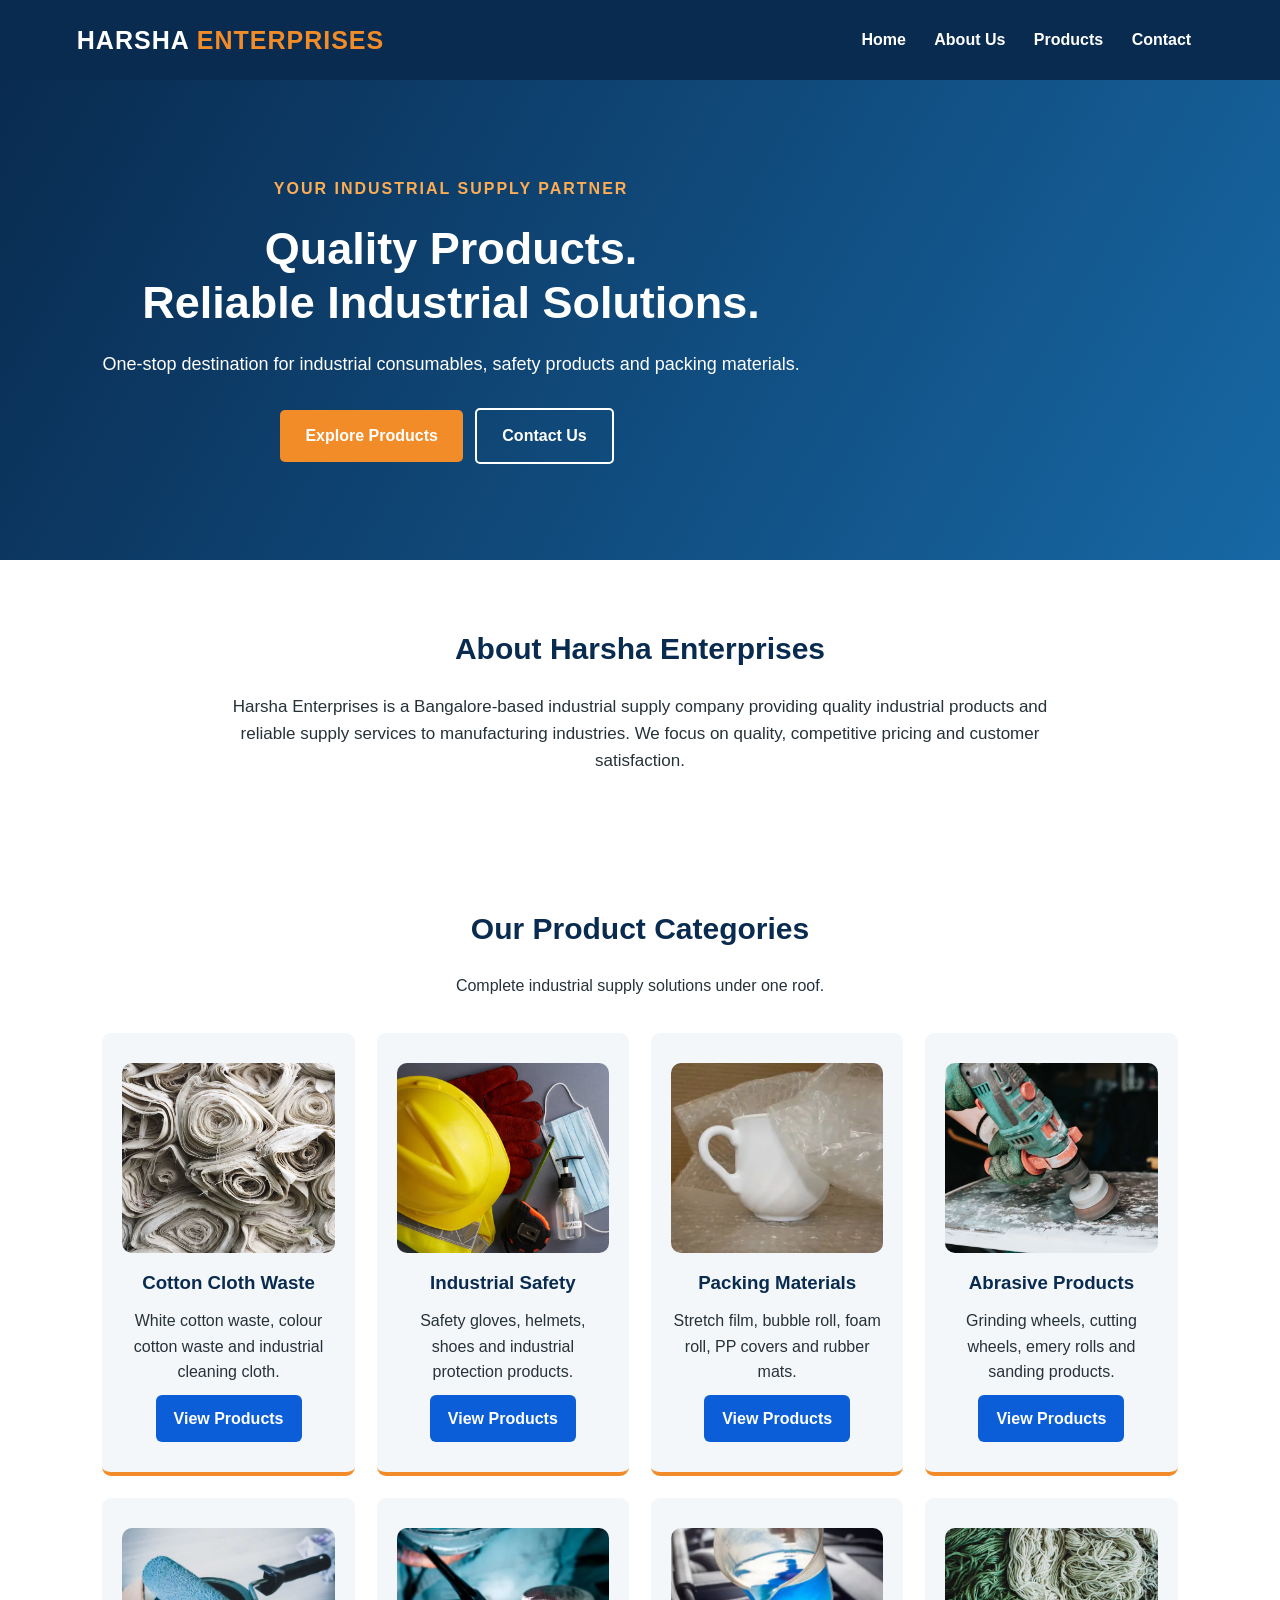
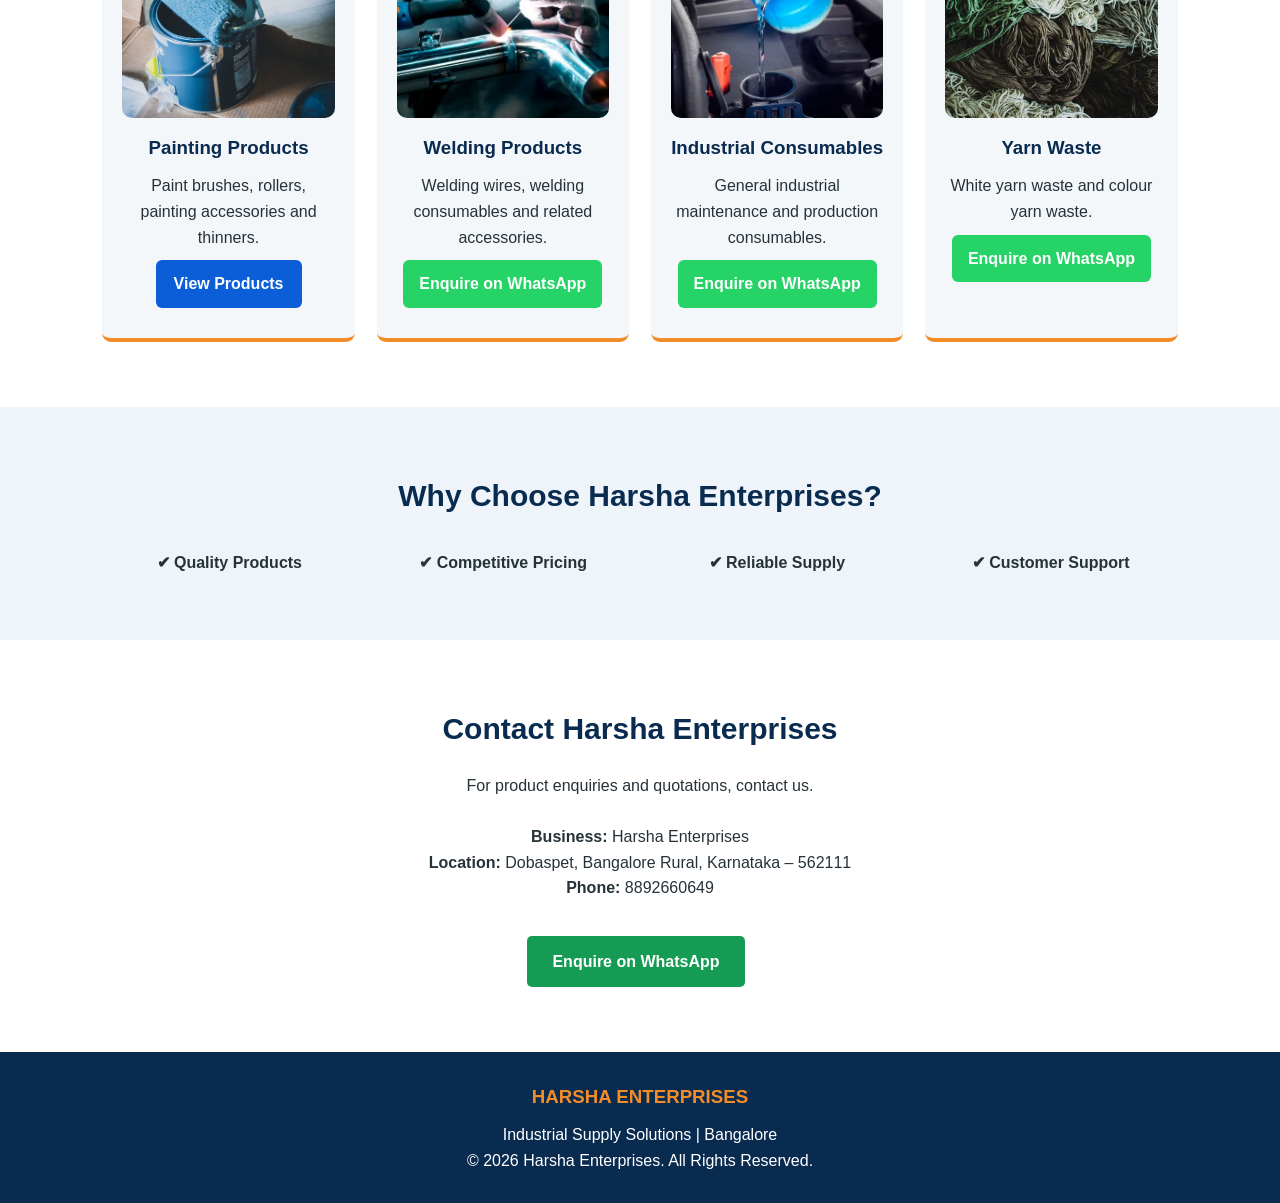
<file: index.html>
<!DOCTYPE html>
<html lang="en">
<head>
    <meta charset="UTF-8">
    <meta name="viewport" content="width=device-width, initial-scale=1.0">
    <title>Harsha Enterprises | Industrial Suppliers Bangalore</title>
    <meta name="description" content="Harsha Enterprises supplies industrial consumables, safety products, packing materials, abrasives and cotton cloth waste in Bangalore.">
    <link rel="stylesheet" href="style.css">
</head>

<body>

<header>
    <div class="logo">HARSHA <span>ENTERPRISES</span></div>

    <nav>
        <a href="#home">Home</a>
        <a href="#about">About Us</a>
        <a href="#products">Products</a>
        <a href="#contact">Contact</a>
    </nav>
</header>

<section class="hero" id="home">
    <div class="hero-content">
        <p class="tagline">YOUR INDUSTRIAL SUPPLY PARTNER</p>
        <h1>Quality Products.<br>Reliable Industrial Solutions.</h1>
        <p>One-stop destination for industrial consumables,
        safety products and packing materials.</p>
        <a href="#products" class="btn">Explore Products</a>
        <a href="#contact" class="btn secondary">Contact Us</a>
    </div>
</section>

<section id="about">
    <h2>About Harsha Enterprises</h2>
    <p>
        Harsha Enterprises is a Bangalore-based industrial
        supply company providing quality industrial products
        and reliable supply services to manufacturing industries.
        We focus on quality, competitive pricing and customer
        satisfaction.
    </p>
</section>

<section id="products">
    <h2>Our Product Categories</h2>
    <p class="section-subtitle">
        Complete industrial supply solutions under one roof.
    </p>

    <div class="product-grid">

       
<div class="product-card">
    <img class="product-photo" src="images/cotton-waste.avif" alt="Cotton cloth waste">
    <h3>Cotton Cloth Waste</h3>
    <p>White cotton waste, colour cotton waste and industrial cleaning cloth.</p>
    
<a class="view-products-btn" href="cotton-cloth-waste.html">View Products</a>

</div>

<div class="product-card">
    <img class="product-photo" src="images/industrial-safety.avif" alt="Industrial safety products">
    <h3>Industrial Safety</h3>
    <p>Safety gloves, helmets, shoes and industrial protection products.</p>
    <a class="view-products-btn" href="industrial-safety-products.html">
    View Products
    </a>
</div>

<div class="product-card">
    <img class="product-photo" src="images/packing-materials.avif" alt="Industrial packing materials">
    <h3>Packing Materials</h3>
    <p>Stretch film, bubble roll, foam roll, PP covers and rubber mats.</p>
    <a class="view-products-btn" href="packing-materials.html">
    View Products
    </a>
</div>

<div class="product-card">
    <img class="product-photo" src="images/abrasives.avif" alt="Abrasive products">
    <h3>Abrasive Products</h3>
    <p>Grinding wheels, cutting wheels, emery rolls and sanding products.</p>
<a class="view-products-btn" href="abrasive-products.html">
    View Products
</a>
</div>

<div class="product-card">
    <img class="product-photo" src="images/painting-products.avif" alt="Painting products">
    <h3>Painting Products</h3>
    <p>Paint brushes, rollers, painting accessories and thinners.</p>
<a class="view-products-btn" href="painting-products.html">
    View Products
</a>
</div>

<div class="product-card">
    <img class="product-photo" src="images/welding-products.avif" alt="Welding products">
    <h3>Welding Products</h3>
    <p>Welding wires, welding consumables and related accessories.</p>
    <a class="whatsapp-btn" href="https://wa.me/918892660649?text=I%20am%20interested%20in%20Welding%20Products" target="_blank" rel="noopener">Enquire on WhatsApp</a>
</div>

<div class="product-card">
    <img class="product-photo" src="images/industrial-consumables.avif" alt="Industrial consumables">
    <h3>Industrial Consumables</h3>
    <p>General industrial maintenance and production consumables.</p>
    <a class="whatsapp-btn" href="https://wa.me/918892660649?text=I%20am%20interested%20in%20Industrial%20Consumables" target="_blank" rel="noopener">Enquire on WhatsApp</a>

</div>

<div class="product-card">
    <img class="product-photo" src="images/yarn-waste.avif" alt="Yarn waste">
    <h3>Yarn Waste</h3>
    <p>White yarn waste and colour yarn waste.</p>
    <a class="whatsapp-btn" href="https://wa.me/918892660649?text=I%20am%20interested%20in%20Yarn%20Waste" target="_blank" rel="noopener">Enquire on WhatsApp</a>
</div>


    </div>
</section>

<section class="why-us">
    <h2>Why Choose Harsha Enterprises?</h2>
    <div class="features">
        <div>✔ Quality Products</div>
        <div>✔ Competitive Pricing</div>
        <div>✔ Reliable Supply</div>
        <div>✔ Customer Support</div>
    </div>
</section>

<section id="contact">
    <h2>Contact Harsha Enterprises</h2>
    <p>For product enquiries and quotations, contact us.</p>

    <div class="contact-details">
        <p><strong>Business:</strong> Harsha Enterprises</p>
        <p><strong>Location:</strong> Dobaspet, Bangalore Rural, Karnataka – 562111</p>
        <p><strong>Phone:</strong> 8892660649</p>
    </div>

    <a class="btn whatsapp"
       href="https://wa.me/918892660649"
       target="_blank">
       Enquire on WhatsApp
    </a>

</section>

<footer>
    <h3>HARSHA ENTERPRISES</h3>
    <p>Industrial Supply Solutions | Bangalore</p>
    <p>© 2026 Harsha Enterprises. All Rights Reserved.</p>
</footer>

<script src="script.js"></script>

</body>
</html>
</file>
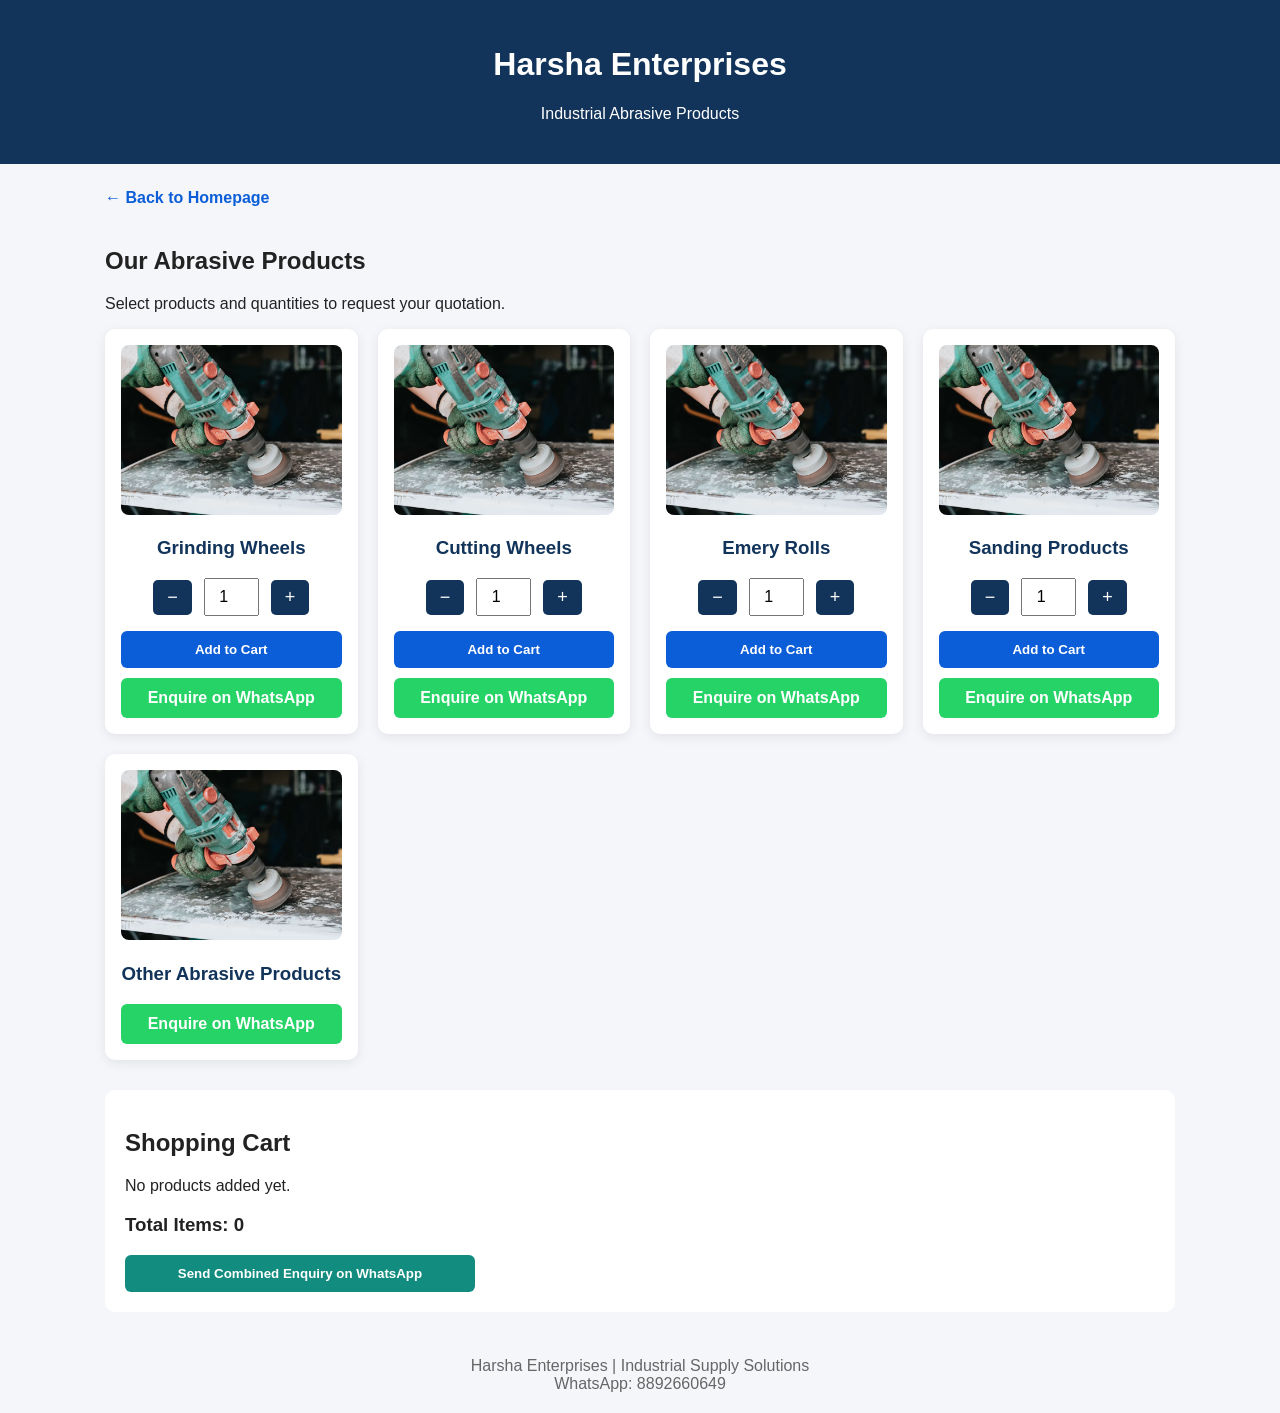
<file: abrasive-products.html>
<!DOCTYPE html>
<html lang="en">
<head>
<meta charset="UTF-8">
<meta name="viewport" content="width=device-width, initial-scale=1.0">
<title>Abrasive Products | Harsha Enterprises</title>

<style>
* { box-sizing: border-box; }

body {
    margin: 0;
    font-family: Arial, sans-serif;
    background: #f4f6f9;
    color: #222;
}

header {
    background: #12345a;
    color: white;
    text-align: center;
    padding: 25px 15px;
}

.container {
    max-width: 1100px;
    margin: auto;
    padding: 25px 15px;
}

.back-link {
    display: inline-block;
    margin-bottom: 20px;
    color: #0b5ed7;
    text-decoration: none;
    font-weight: bold;
}

.product-grid {
    display: grid;
    grid-template-columns: repeat(auto-fit, minmax(220px, 1fr));
    gap: 20px;
}

.product-card {
    background: white;
    padding: 16px;
    border-radius: 10px;
    box-shadow: 0 3px 12px rgba(0,0,0,.08);
    text-align: center;
}

.product-card img {
    width: 100%;
    height: 170px;
    object-fit: cover;
    border-radius: 8px;
}

.product-card h3 { color: #12345a; }

.qty-controls {
    display: flex;
    justify-content: center;
    align-items: center;
    gap: 12px;
    margin: 15px 0;
}

.qty-controls button {
    padding: 7px 14px;
    border: none;
    background: #12345a;
    color: white;
    border-radius: 5px;
    cursor: pointer;
    font-size: 18px;
}

.qty-controls input {
    width: 55px;
    padding: 8px;
    text-align: center;
    font-size: 16px;
}

.action-btn {
    display: block;
    width: 100%;
    padding: 11px;
    margin-top: 10px;
    border: none;
    border-radius: 6px;
    color: white;
    font-weight: bold;
    text-decoration: none;
    cursor: pointer;
}

.add-btn { background: #0b5ed7; }
.whatsapp-btn { background: #25D366; }

.cart {
    background: white;
    padding: 20px;
    margin-top: 30px;
    border-radius: 10px;
}

.cart-item {
    padding: 10px 0;
    border-bottom: 1px solid #ddd;
}

.remove-btn {
    color: #d00;
    border: none;
    background: none;
    cursor: pointer;
}

.order-btn {
    background: #128C7E;
    max-width: 350px;
}

footer {
    text-align: center;
    padding: 20px;
    color: #666;
}
</style>
</head>

<body>

<header>
    <h1>Harsha Enterprises</h1>
    <p>Industrial Abrasive Products</p>
</header>

<div class="container">

<a class="back-link" href="index.html">← Back to Homepage</a>

<h2>Our Abrasive Products</h2>
<p>Select products and quantities to request your quotation.</p>

<div class="product-grid" id="productGrid"></div>

<div class="cart">
    <h2>Shopping Cart</h2>
    <div id="cartItems">No products added yet.</div>
    <h3 id="cartTotal">Total Items: 0</h3>

    <button class="action-btn order-btn" onclick="sendOrder()">
        Send Combined Enquiry on WhatsApp
    </button>
</div>

</div>

<footer>
    Harsha Enterprises | Industrial Supply Solutions
    <br>WhatsApp: 8892660649
</footer>

<script>
const phone = "918892660649";

const products = [
    { name: "Grinding Wheels", cart: true },
    { name: "Cutting Wheels", cart: true },
    { name: "Emery Rolls", cart: true },
    { name: "Sanding Products", cart: true },
    { name: "Other Abrasive Products", cart: false }
];

const cart = [];

const grid = document.getElementById("productGrid");

products.forEach((product, index) => {
    const message = encodeURIComponent(
        "Hello Harsha Enterprises, I need a quotation for " + product.name + "."
    );

    grid.innerHTML += `
        <div class="product-card">
            <img src="images/abrasives.avif"
                 alt="${product.name}">
            <h3>${product.name}</h3>

            ${product.cart ? `
                <div class="qty-controls">
                    <button onclick="changeQty(${index}, -1)">−</button>
                    <input type="number" id="qty${index}" value="1" min="1">
                    <button onclick="changeQty(${index}, 1)">+</button>
                </div>

                <button class="action-btn add-btn"
                        onclick="addToCart(${index})">
                    Add to Cart
                </button>
            ` : ""}

            <a class="action-btn whatsapp-btn"
               href="https://wa.me/${phone}?text=${message}"
               target="_blank">
                Enquire on WhatsApp
            </a>
        </div>
    `;
});

function changeQty(index, amount) {
    const input = document.getElementById("qty" + index);
    let value = parseInt(input.value) || 1;
    input.value = Math.max(1, value + amount);
}

function addToCart(index) {
    const name = products[index].name;
    const qty = Number(document.getElementById("qty" + index).value);

    if (!Number.isInteger(qty) || qty < 1) {
        alert("Please enter a valid quantity.");
        return;
    }

    const existing = cart.find(item => item.name === name);

    if (existing) {
        existing.qty += qty;
    } else {
        cart.push({ name: name, qty: qty });
    }

    renderCart();
    alert(name + " added to cart.");
}

function renderCart() {
    const area = document.getElementById("cartItems");
    area.innerHTML = "";

    let total = 0;

    if (cart.length === 0) {
        area.innerHTML = "No products added yet.";
    }

    cart.forEach((item, index) => {
        total += item.qty;

        area.innerHTML += `
            <div class="cart-item">
                <strong>${item.name}</strong>
                — Quantity: ${item.qty}
                <button class="remove-btn"
                        onclick="removeItem(${index})">
                    Remove
                </button>
            </div>
        `;
    });

    document.getElementById("cartTotal").innerText =
        "Total Items: " + total;
}

function removeItem(index) {
    cart.splice(index, 1);
    renderCart();
}

function sendOrder() {
    if (cart.length === 0) {
        alert("Please add products to your cart first.");
        return;
    }

    let message = "Hello Harsha Enterprises,\n";
    message += "Please send your best quotation for:\n\n";

    cart.forEach(item => {
        message += item.name + " - Quantity: " + item.qty + "\n";
    });

    message += "\nPlease confirm availability and best price.";

    window.open(
        "https://wa.me/" + phone + "?text=" +
        encodeURIComponent(message),
        "_blank"
    );
}
</script>

</body>
</html>
</file>
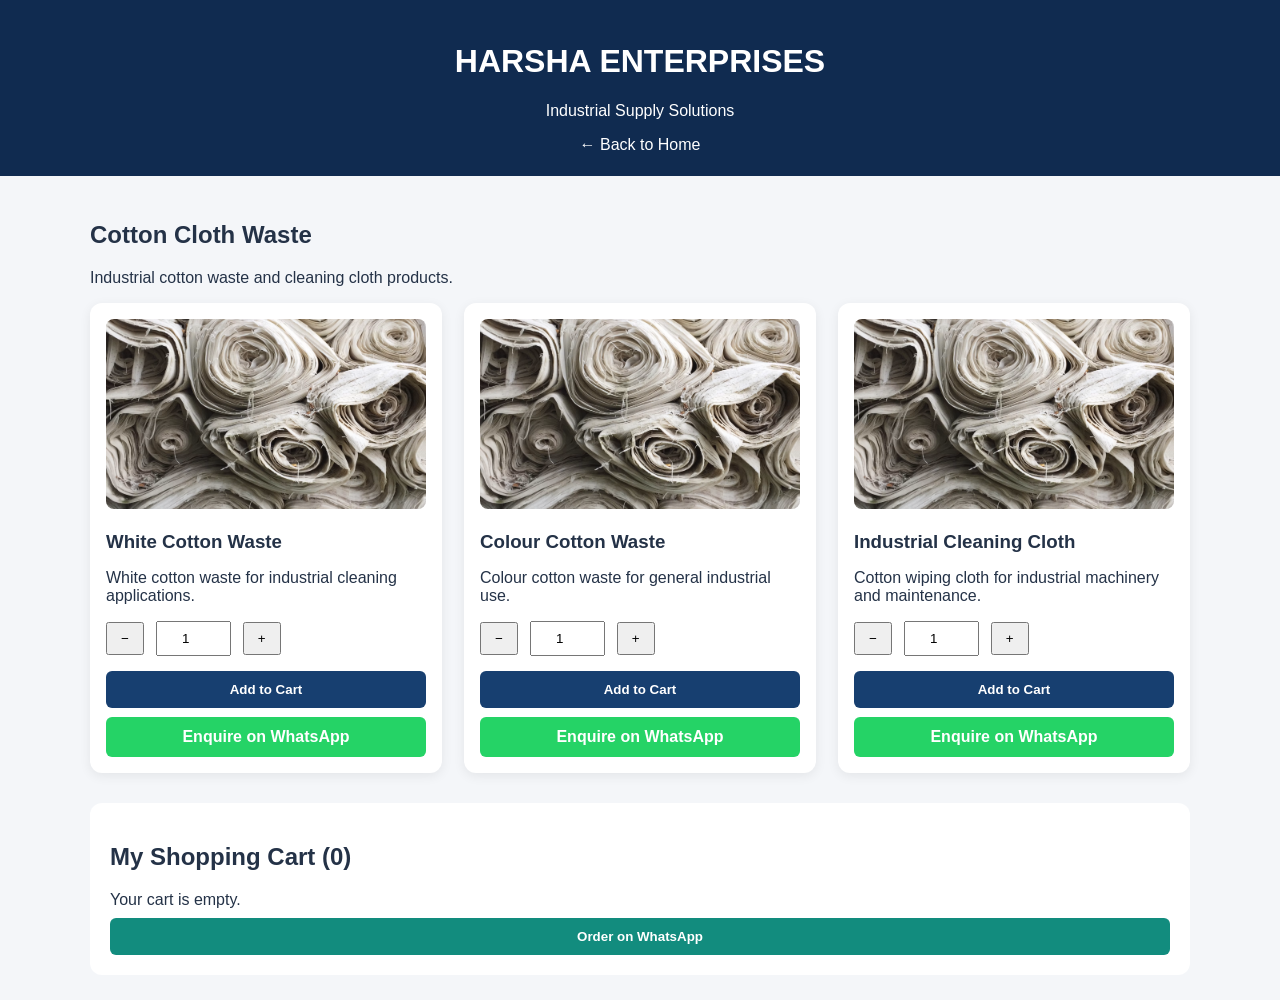
<file: cotton-cloth-waste.html>
<!DOCTYPE html>
<html lang="en">
<head>
<meta charset="UTF-8">
<meta name="viewport" content="width=device-width, initial-scale=1.0">
<title>Cotton Cloth Waste | Harsha Enterprises</title>
<style>
body {
    font-family: Arial, sans-serif;
    margin: 0;
    background: #f4f6f9;
    color: #243247;
}
header {
    background: #102b50;
    color: white;
    padding: 22px;
    text-align: center;
}
header a { color: white; text-decoration: none; }
.container { max-width: 1100px; margin: auto; padding: 25px 15px; }
.products {
    display: grid;
    grid-template-columns: repeat(auto-fit,minmax(240px,1fr));
    gap: 22px;
}
.card {
    background: white;
    padding: 16px;
    border-radius: 12px;
    box-shadow: 0 3px 12px #00000012;
}
.card img {
    width: 100%;
    height: 190px;
    object-fit: cover;
    border-radius: 8px;
}
.card h3 { margin-bottom: 8px; }
.quantity {
    display: flex;
    align-items: center;
    gap: 12px;
    margin: 15px 0;
}
.quantity button {
    padding: 7px 13px;
    cursor: pointer;
}
.quantity input {
    width: 55px;
    padding: 8px;
    text-align: center;
}
.action {
    display: block;
    width: 100%;
    padding: 11px;
    margin-top: 9px;
    border: none;
    border-radius: 6px;
    color: white;
    font-weight: bold;
    cursor: pointer;
    text-decoration: none;
    text-align: center;
    box-sizing: border-box;
}
.add { background: #173f70; }
.enquire { background: #25D366; }
.cart {
    background: white;
    padding: 20px;
    border-radius: 12px;
    margin-top: 30px;
}
.order { background: #128C7E; }
.back { color: #173f70; text-decoration: none; font-weight: bold; }
</style>
</head>
<body>

<header>
    <h1>HARSHA ENTERPRISES</h1>
    <p>Industrial Supply Solutions</p>
    <a href="index.html">← Back to Home</a>
</header>

<div class="container">
    <h2>Cotton Cloth Waste</h2>
    <p>Industrial cotton waste and cleaning cloth products.</p>

    <div class="products">

        <div class="card">
            <img src="images/cotton-waste.avif" alt="White cotton waste">
            <h3>White Cotton Waste</h3>
            <p>White cotton waste for industrial cleaning applications.</p>
            <div class="quantity">
                <button onclick="changeQty(this,-1)">−</button>
                <input type="number" min="1" value="1">
                <button onclick="changeQty(this,1)">+</button>
            </div>
            <button class="action add" onclick="addCart(this,'White Cotton Waste')">Add to Cart</button>
            <a class="action enquire" href="https://wa.me/918892660649?text=I%20am%20interested%20in%20White%20Cotton%20Waste">Enquire on WhatsApp</a>
        </div>

        <div class="card">
            <img src="images/cotton-waste.avif" alt="Colour cotton waste">
            <h3>Colour Cotton Waste</h3>
            <p>Colour cotton waste for general industrial use.</p>
            <div class="quantity">
                <button onclick="changeQty(this,-1)">−</button>
                <input type="number" min="1" value="1">
                <button onclick="changeQty(this,1)">+</button>
            </div>
            <button class="action add" onclick="addCart(this,'Colour Cotton Waste')">Add to Cart</button>
            <a class="action enquire" href="https://wa.me/918892660649?text=I%20am%20interested%20in%20Colour%20Cotton%20Waste">Enquire on WhatsApp</a>
        </div>

        <div class="card">
            <img src="images/cotton-waste.avif" alt="Industrial cleaning cloth">
            <h3>Industrial Cleaning Cloth</h3>
            <p>Cotton wiping cloth for industrial machinery and maintenance.</p>
            <div class="quantity">
                <button onclick="changeQty(this,-1)">−</button>
                <input type="number" min="1" value="1">
                <button onclick="changeQty(this,1)">+</button>
            </div>
            <button class="action add" onclick="addCart(this,'Industrial Cleaning Cloth')">Add to Cart</button>
            <a class="action enquire" href="https://wa.me/918892660649?text=I%20am%20interested%20in%20Industrial%20Cleaning%20Cloth">Enquire on WhatsApp</a>
        </div>

    </div>

    <div class="cart">
        <h2>My Shopping Cart (<span id="cartCount">0</span>)</h2>
        <div id="cartItems">Your cart is empty.</div>
        <button class="action order" onclick="sendOrder()">Order on WhatsApp</button>
    </div>
</div>

<script>
let cart = [];

function changeQty(button, change) {
    const input = button.parentElement.querySelector("input");
    input.value = Math.max(1, (parseInt(input.value) || 1) + change);
}

function addCart(button, name) {
    const quantity = Math.max(1, parseInt(
        button.parentElement.querySelector("input").value
    ) || 1);

    const existing = cart.find(item => item.name === name);
    if (existing) {
        existing.quantity += quantity;
    } else {
        cart.push({name, quantity});
    }
    renderCart();
    alert(name + " added to cart.");
}

function renderCart() {
    const area = document.getElementById("cartItems");
    document.getElementById("cartCount").textContent =
        cart.reduce((sum, item) => sum + item.quantity, 0);

    if (!cart.length) {
        area.textContent = "Your cart is empty.";
        return;
    }

    area.innerHTML = cart.map((item, index) =>
        `<p>${item.name} — Quantity: ${item.quantity}
        <button onclick="removeItem(${index})">Remove</button></p>`
    ).join("");
}

function removeItem(index) {
    cart.splice(index, 1);
    renderCart();
}

function sendOrder() {
    if (!cart.length) {
        alert("Please add a product to your cart first.");
        return;
    }

    let message = "Hello Harsha Enterprises, I would like to order:%0A";
    cart.forEach(item => {
        message += "%0A" + encodeURIComponent(item.name) +
                   " - Quantity: " + item.quantity;
    });
    message += "%0A%0APlease share your best quotation.";

    window.open("https://wa.me/918892660649?text=" + message, "_blank");
}
</script>

</body>
</html>
</file>
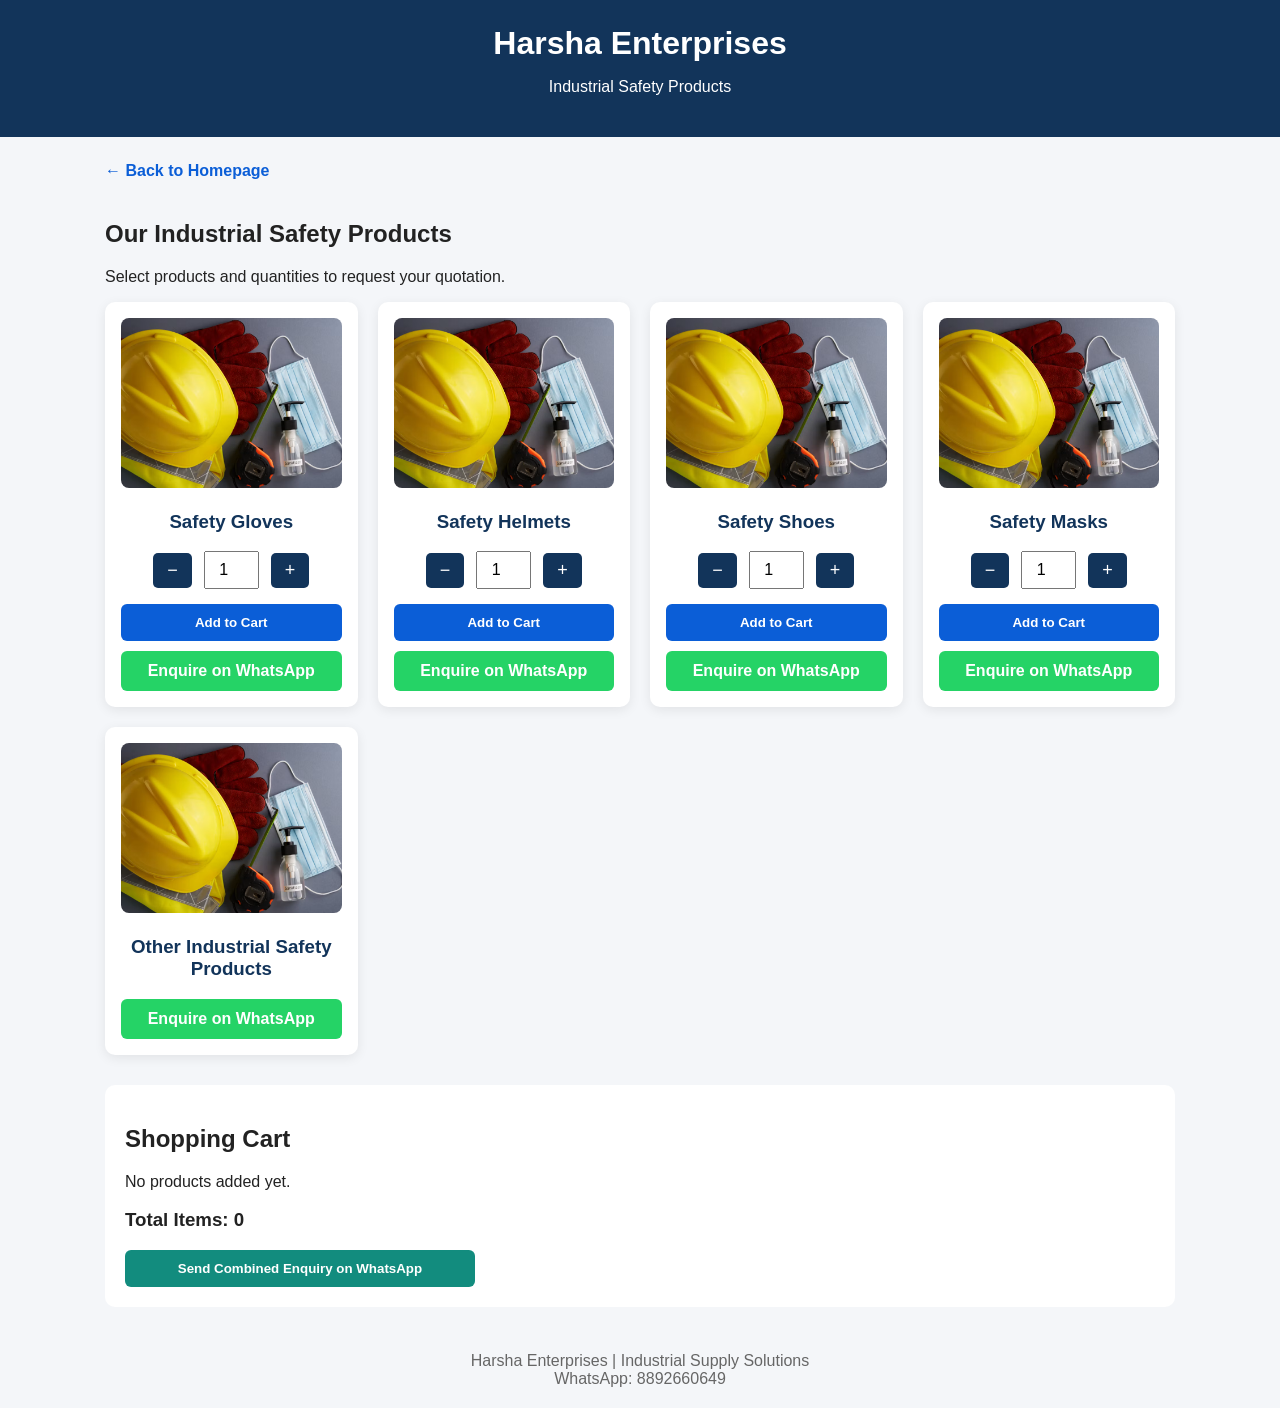
<file: industrial-safety-products.html>
<!DOCTYPE html>
<html lang="en">
<head>
<meta charset="UTF-8">
<meta name="viewport" content="width=device-width, initial-scale=1.0">
<title>Industrial Safety Products | Harsha Enterprises</title>

<style>
* { box-sizing: border-box; }

body {
    margin: 0;
    font-family: Arial, sans-serif;
    background: #f4f6f9;
    color: #222;
}

header {
    background: #12345a;
    color: white;
    text-align: center;
    padding: 25px 15px;
}

header h1 { margin: 0 0 10px; }

.container {
    max-width: 1100px;
    margin: auto;
    padding: 25px 15px;
}

.back-link {
    display: inline-block;
    margin-bottom: 20px;
    color: #0b5ed7;
    text-decoration: none;
    font-weight: bold;
}

.product-grid {
    display: grid;
    grid-template-columns: repeat(auto-fit, minmax(220px, 1fr));
    gap: 20px;
}

.product-card {
    background: white;
    padding: 16px;
    border-radius: 10px;
    box-shadow: 0 3px 12px rgba(0,0,0,.08);
    text-align: center;
}

.product-card img {
    width: 100%;
    height: 170px;
    object-fit: cover;
    border-radius: 8px;
}

.product-card h3 { color: #12345a; }

.qty-controls {
    display: flex;
    justify-content: center;
    align-items: center;
    gap: 12px;
    margin: 15px 0;
}

.qty-controls button {
    padding: 7px 14px;
    border: none;
    background: #12345a;
    color: white;
    border-radius: 5px;
    cursor: pointer;
    font-size: 18px;
}

.qty-controls input {
    width: 55px;
    padding: 8px;
    text-align: center;
    font-size: 16px;
}

.action-btn {
    display: block;
    width: 100%;
    padding: 11px;
    margin-top: 10px;
    border: none;
    border-radius: 6px;
    color: white;
    font-weight: bold;
    text-decoration: none;
    cursor: pointer;
}

.add-btn { background: #0b5ed7; }
.whatsapp-btn { background: #25D366; }

.cart {
    background: white;
    padding: 20px;
    margin-top: 30px;
    border-radius: 10px;
}

.cart-item {
    padding: 10px 0;
    border-bottom: 1px solid #ddd;
}

.remove-btn {
    color: #d00;
    border: none;
    background: none;
    cursor: pointer;
}

.order-btn {
    background: #128C7E;
    max-width: 350px;
}

footer {
    text-align: center;
    padding: 20px;
    color: #666;
}
</style>
</head>

<body>

<header>
    <h1>Harsha Enterprises</h1>
    <p>Industrial Safety Products</p>
</header>

<div class="container">

<a class="back-link" href="index.html">← Back to Homepage</a>

<h2>Our Industrial Safety Products</h2>
<p>Select products and quantities to request your quotation.</p>

<div class="product-grid" id="productGrid"></div>

<div class="cart">
    <h2>Shopping Cart</h2>
    <div id="cartItems">No products added yet.</div>
    <h3 id="cartTotal">Total Items: 0</h3>
    <button class="action-btn order-btn" onclick="sendOrder()">
        Send Combined Enquiry on WhatsApp
    </button>
</div>

</div>

<footer>
    Harsha Enterprises | Industrial Supply Solutions
    <br>WhatsApp: 8892660649
</footer>

<script>
const phone = "918892660649";


const products = [
    { name: "Safety Gloves", cart: true },
    { name: "Safety Helmets", cart: true },
    { name: "Safety Shoes", cart: true },
    { name: "Safety Masks", cart: true },
    { name: "Other Industrial Safety Products", cart: false }
];

const cart = [];

const grid = document.getElementById("productGrid");

products.forEach((product, index) => {
    const message = encodeURIComponent(
        "Hello Harsha Enterprises, I need a quotation for " + product.name + "."
    );

    grid.innerHTML += `
        <div class="product-card">
            <img src="images/industrial-safety.avif"
                 alt="${product.name}">
            <h3>${product.name}</h3>

            ${product.cart ? `
                <div class="qty-controls">
                    <button onclick="changeQty(${index}, -1)">−</button>
                    <input type="number" id="qty${index}" value="1" min="1">
                    <button onclick="changeQty(${index}, 1)">+</button>
                </div>

                <button class="action-btn add-btn"
                        onclick="addToCart(${index})">
                    Add to Cart
                </button>
            ` : ""}

            <a class="action-btn whatsapp-btn"
               href="https://wa.me/${phone}?text=${message}"
               target="_blank">
                Enquire on WhatsApp
            </a>
        </div>
    `;
});


function changeQty(index, amount) {
    const input = document.getElementById("qty" + index);
    let value = parseInt(input.value) || 1;
    input.value = Math.max(1, value + amount);
}

function addToCart(index) {
    const name = products[index];
    const qty = parseInt(document.getElementById("qty" + index).value);

    if (!Number.isInteger(qty) || qty < 1) {
        alert("Please enter a valid quantity.");
        return;
    }

    const existing = cart.find(item => item.name === name);

    if (existing) {
        existing.qty += qty;
    } else {
        cart.push({ name: name, qty: qty });
    }

    renderCart();
    alert(name + " added to cart.");
}

function renderCart() {
    const area = document.getElementById("cartItems");
    area.innerHTML = "";

    let total = 0;

    if (cart.length === 0) {
        area.innerHTML = "No products added yet.";
    }

    cart.forEach((item, index) => {
        total += item.qty;

        area.innerHTML += `
            <div class="cart-item">
                <strong>${item.name}</strong>
                — Quantity: ${item.qty}
                <button class="remove-btn"
                        onclick="removeItem(${index})">
                    Remove
                </button>
            </div>
        `;
    });

    document.getElementById("cartTotal").innerText =
        "Total Items: " + total;
}

function removeItem(index) {
    cart.splice(index, 1);
    renderCart();
}

function sendOrder() {
    if (cart.length === 0) {
        alert("Please add products to your cart first.");
        return;
    }

    let message = "Hello Harsha Enterprises,%0A";
    message += "Please send your best quotation for:%0A%0A";

    cart.forEach(item => {
        message += item.name + " - Quantity: " + item.qty + "%0A";
    });

    message += "%0APlease confirm availability and best price.";

    window.open(
        "https://wa.me/" + phone + "?text=" + message,
        "_blank"
    );
}
</script>

</body>
</html>
</file>
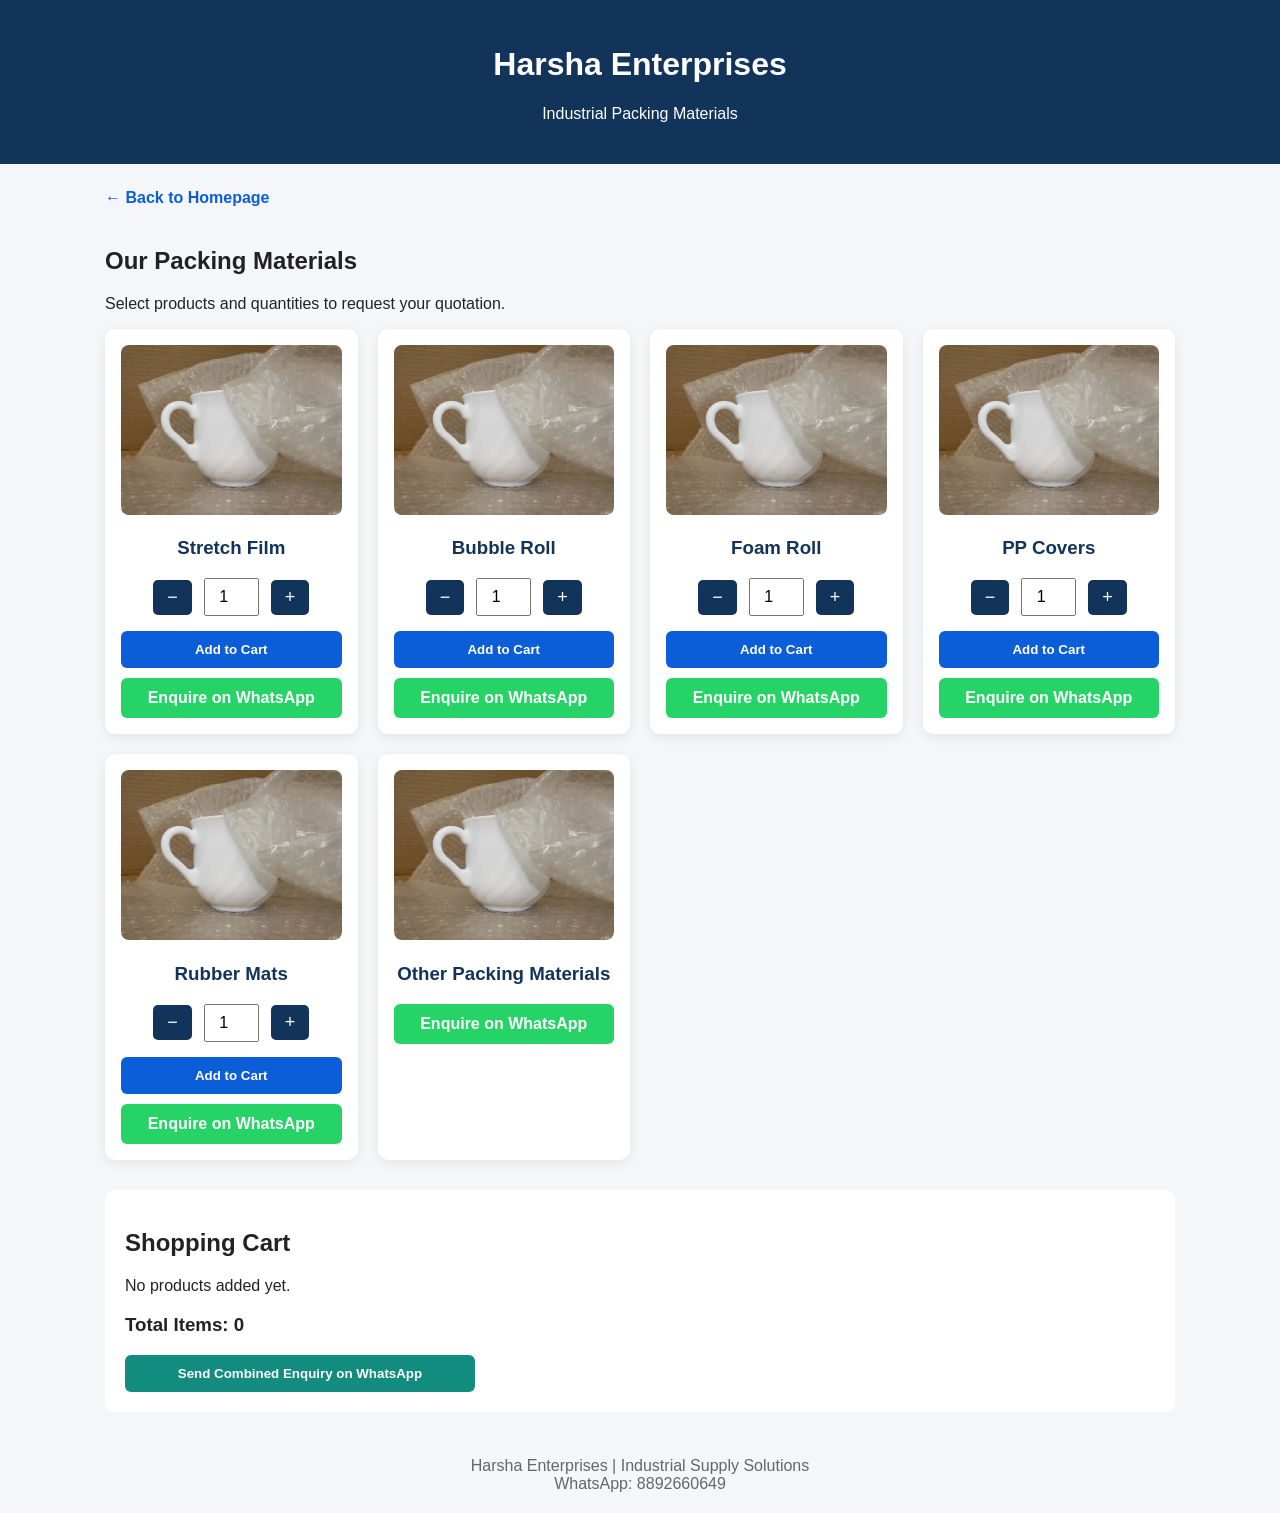
<file: packing-materials.html>
<!DOCTYPE html>
<html lang="en">
<head>
<meta charset="UTF-8">
<meta name="viewport" content="width=device-width, initial-scale=1.0">
<title>Packing Materials | Harsha Enterprises</title>

<style>
* { box-sizing: border-box; }

body {
    margin: 0;
    font-family: Arial, sans-serif;
    background: #f4f6f9;
    color: #222;
}

header {
    background: #12345a;
    color: white;
    text-align: center;
    padding: 25px 15px;
}

.container {
    max-width: 1100px;
    margin: auto;
    padding: 25px 15px;
}

.back-link {
    display: inline-block;
    margin-bottom: 20px;
    color: #0b5ed7;
    text-decoration: none;
    font-weight: bold;
}

.product-grid {
    display: grid;
    grid-template-columns: repeat(auto-fit, minmax(220px, 1fr));
    gap: 20px;
}

.product-card {
    background: white;
    padding: 16px;
    border-radius: 10px;
    box-shadow: 0 3px 12px rgba(0,0,0,.08);
    text-align: center;
}

.product-card img {
    width: 100%;
    height: 170px;
    object-fit: cover;
    border-radius: 8px;
}

.product-card h3 { color: #12345a; }

.qty-controls {
    display: flex;
    justify-content: center;
    align-items: center;
    gap: 12px;
    margin: 15px 0;
}

.qty-controls button {
    padding: 7px 14px;
    border: none;
    background: #12345a;
    color: white;
    border-radius: 5px;
    cursor: pointer;
    font-size: 18px;
}

.qty-controls input {
    width: 55px;
    padding: 8px;
    text-align: center;
    font-size: 16px;
}

.action-btn {
    display: block;
    width: 100%;
    padding: 11px;
    margin-top: 10px;
    border: none;
    border-radius: 6px;
    color: white;
    font-weight: bold;
    text-decoration: none;
    cursor: pointer;
}

.add-btn { background: #0b5ed7; }
.whatsapp-btn { background: #25D366; }

.cart {
    background: white;
    padding: 20px;
    margin-top: 30px;
    border-radius: 10px;
}

.cart-item {
    padding: 10px 0;
    border-bottom: 1px solid #ddd;
}

.remove-btn {
    color: #d00;
    border: none;
    background: none;
    cursor: pointer;
}

.order-btn {
    background: #128C7E;
    max-width: 350px;
}

footer {
    text-align: center;
    padding: 20px;
    color: #666;
}
</style>
</head>

<body>

<header>
    <h1>Harsha Enterprises</h1>
    <p>Industrial Packing Materials</p>
</header>

<div class="container">

<a class="back-link" href="index.html">← Back to Homepage</a>

<h2>Our Packing Materials</h2>
<p>Select products and quantities to request your quotation.</p>

<div class="product-grid" id="productGrid"></div>

<div class="cart">
    <h2>Shopping Cart</h2>
    <div id="cartItems">No products added yet.</div>
    <h3 id="cartTotal">Total Items: 0</h3>

    <button class="action-btn order-btn" onclick="sendOrder()">
        Send Combined Enquiry on WhatsApp
    </button>
</div>

</div>

<footer>
    Harsha Enterprises | Industrial Supply Solutions
    <br>WhatsApp: 8892660649
</footer>

<script>
const phone = "918892660649";

const products = [
    { name: "Stretch Film", cart: true },
    { name: "Bubble Roll", cart: true },
    { name: "Foam Roll", cart: true },
    { name: "PP Covers", cart: true },
    { name: "Rubber Mats", cart: true },
    { name: "Other Packing Materials", cart: false }
];

const cart = [];

const grid = document.getElementById("productGrid");

products.forEach((product, index) => {
    const message = encodeURIComponent(
        "Hello Harsha Enterprises, I need a quotation for " + product.name + "."
    );

    grid.innerHTML += `
        <div class="product-card">
            <img src="images/packing-materials.avif"
                 alt="${product.name}">
            <h3>${product.name}</h3>

            ${product.cart ? `
                <div class="qty-controls">
                    <button onclick="changeQty(${index}, -1)">−</button>
                    <input type="number" id="qty${index}" value="1" min="1">
                    <button onclick="changeQty(${index}, 1)">+</button>
                </div>

                <button class="action-btn add-btn"
                        onclick="addToCart(${index})">
                    Add to Cart
                </button>
            ` : ""}

            <a class="action-btn whatsapp-btn"
               href="https://wa.me/${phone}?text=${message}"
               target="_blank">
                Enquire on WhatsApp
            </a>
        </div>
    `;
});

function changeQty(index, amount) {
    const input = document.getElementById("qty" + index);
    let value = parseInt(input.value) || 1;
    input.value = Math.max(1, value + amount);
}

function addToCart(index) {
    const name = products[index].name;
    const qty = Number(document.getElementById("qty" + index).value);

    if (!Number.isInteger(qty) || qty < 1) {
        alert("Please enter a valid quantity.");
        return;
    }

    const existing = cart.find(item => item.name === name);

    if (existing) {
        existing.qty += qty;
    } else {
        cart.push({ name: name, qty: qty });
    }

    renderCart();
    alert(name + " added to cart.");
}

function renderCart() {
    const area = document.getElementById("cartItems");
    area.innerHTML = "";

    let total = 0;

    if (cart.length === 0) {
        area.innerHTML = "No products added yet.";
    }

    cart.forEach((item, index) => {
        total += item.qty;

        area.innerHTML += `
            <div class="cart-item">
                <strong>${item.name}</strong>
                — Quantity: ${item.qty}
                <button class="remove-btn"
                        onclick="removeItem(${index})">
                    Remove
                </button>
            </div>
        `;
    });

    document.getElementById("cartTotal").innerText =
        "Total Items: " + total;
}

function removeItem(index) {
    cart.splice(index, 1);
    renderCart();
}

function sendOrder() {
    if (cart.length === 0) {
        alert("Please add products to your cart first.");
        return;
    }

    let message = "Hello Harsha Enterprises,\n";
    message += "Please send your best quotation for:\n\n";

    cart.forEach(item => {
        message += item.name + " - Quantity: " + item.qty + "\n";
    });

    message += "\nPlease confirm availability and best price.";

    window.open(
        "https://wa.me/" + phone + "?text=" +
        encodeURIComponent(message),
        "_blank"
    );
}
</script>

</body>
</html>
</file>
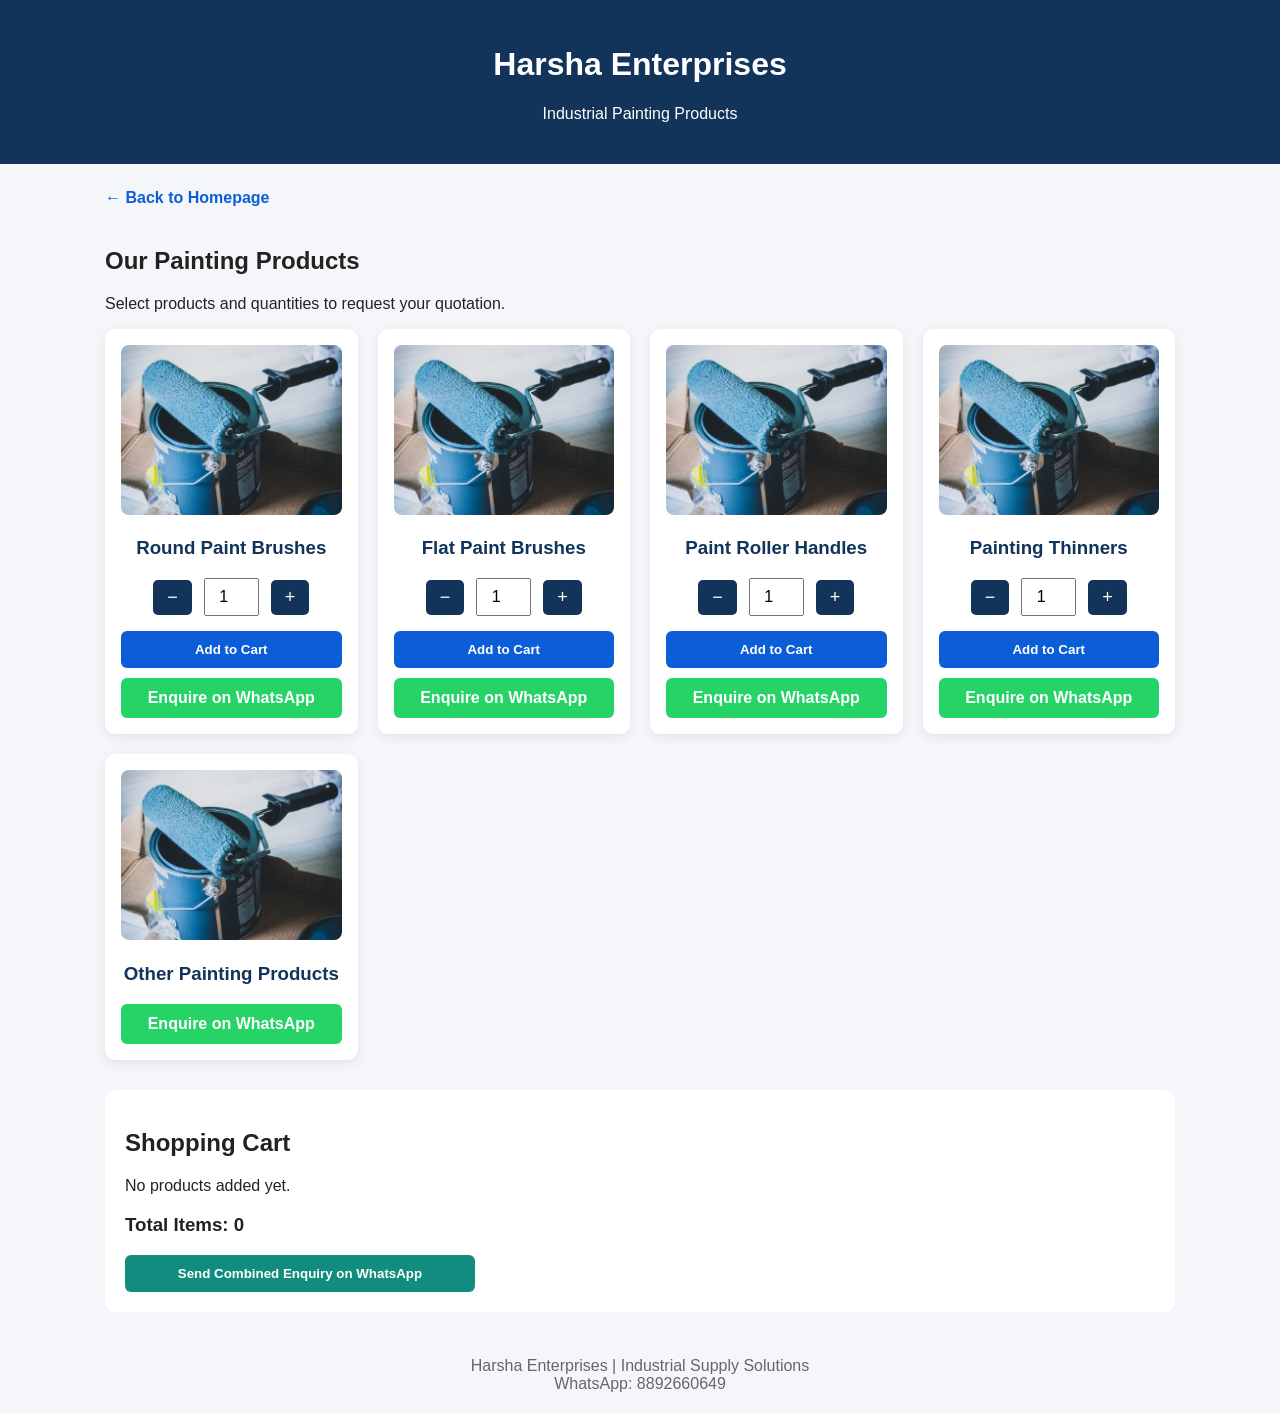
<file: painting-products.html>
<!DOCTYPE html>
<html lang="en">
<head>
<meta charset="UTF-8">
<meta name="viewport" content="width=device-width, initial-scale=1.0">
<title>Painting Products | Harsha Enterprises</title>

<style>
* { box-sizing: border-box; }

body {
    margin: 0;
    font-family: Arial, sans-serif;
    background: #f4f6f9;
    color: #222;
}

header {
    background: #12345a;
    color: white;
    text-align: center;
    padding: 25px 15px;
}

.container {
    max-width: 1100px;
    margin: auto;
    padding: 25px 15px;
}

.back-link {
    display: inline-block;
    margin-bottom: 20px;
    color: #0b5ed7;
    text-decoration: none;
    font-weight: bold;
}

.product-grid {
    display: grid;
    grid-template-columns: repeat(auto-fit, minmax(220px, 1fr));
    gap: 20px;
}

.product-card {
    background: white;
    padding: 16px;
    border-radius: 10px;
    box-shadow: 0 3px 12px rgba(0,0,0,.08);
    text-align: center;
}

.product-card img {
    width: 100%;
    height: 170px;
    object-fit: cover;
    border-radius: 8px;
}

.product-card h3 { color: #12345a; }

.qty-controls {
    display: flex;
    justify-content: center;
    align-items: center;
    gap: 12px;
    margin: 15px 0;
}

.qty-controls button {
    padding: 7px 14px;
    border: none;
    background: #12345a;
    color: white;
    border-radius: 5px;
    cursor: pointer;
    font-size: 18px;
}

.qty-controls input {
    width: 55px;
    padding: 8px;
    text-align: center;
    font-size: 16px;
}

.action-btn {
    display: block;
    width: 100%;
    padding: 11px;
    margin-top: 10px;
    border: none;
    border-radius: 6px;
    color: white;
    font-weight: bold;
    text-decoration: none;
    cursor: pointer;
}

.add-btn { background: #0b5ed7; }
.whatsapp-btn { background: #25D366; }

.cart {
    background: white;
    padding: 20px;
    margin-top: 30px;
    border-radius: 10px;
}

.cart-item {
    padding: 10px 0;
    border-bottom: 1px solid #ddd;
}

.remove-btn {
    color: #d00;
    border: none;
    background: none;
    cursor: pointer;
}

.order-btn {
    background: #128C7E;
    max-width: 350px;
}

footer {
    text-align: center;
    padding: 20px;
    color: #666;
}
</style>
</head>

<body>

<header>
    <h1>Harsha Enterprises</h1>
    <p>Industrial Painting Products</p>
</header>

<div class="container">

<a class="back-link" href="index.html">← Back to Homepage</a>

<h2>Our Painting Products</h2>
<p>Select products and quantities to request your quotation.</p>

<div class="product-grid" id="productGrid"></div>

<div class="cart">
    <h2>Shopping Cart</h2>
    <div id="cartItems">No products added yet.</div>
    <h3 id="cartTotal">Total Items: 0</h3>

    <button class="action-btn order-btn" onclick="sendOrder()">
        Send Combined Enquiry on WhatsApp
    </button>
</div>

</div>

<footer>
    Harsha Enterprises | Industrial Supply Solutions
    <br>WhatsApp: 8892660649
</footer>

<script>
const phone = "918892660649";

const products = [
    { name: "Round Paint Brushes", cart: true },
    { name: "Flat Paint Brushes", cart: true },
    { name: "Paint Roller Handles", cart: true },
    { name: "Painting Thinners", cart: true },
    { name: "Other Painting Products", cart: false }
];

const cart = [];

const grid = document.getElementById("productGrid");

products.forEach((product, index) => {
    const message = encodeURIComponent(
        "Hello Harsha Enterprises, I need a quotation for " + product.name + "."
    );

    grid.innerHTML += `
        <div class="product-card">
            <img src="images/painting-products.avif"
                 alt="${product.name}">
            <h3>${product.name}</h3>

            ${product.cart ? `
                <div class="qty-controls">
                    <button onclick="changeQty(${index}, -1)">−</button>
                    <input type="number" id="qty${index}" value="1" min="1">
                    <button onclick="changeQty(${index}, 1)">+</button>
                </div>

                <button class="action-btn add-btn"
                        onclick="addToCart(${index})">
                    Add to Cart
                </button>
            ` : ""}

            <a class="action-btn whatsapp-btn"
               href="https://wa.me/${phone}?text=${message}"
               target="_blank">
                Enquire on WhatsApp
            </a>
        </div>
    `;
});

function changeQty(index, amount) {
    const input = document.getElementById("qty" + index);
    let value = parseInt(input.value) || 1;
    input.value = Math.max(1, value + amount);
}

function addToCart(index) {
    const name = products[index].name;
    const qty = Number(document.getElementById("qty" + index).value);

    if (!Number.isInteger(qty) || qty < 1) {
        alert("Please enter a valid quantity.");
        return;
    }

    const existing = cart.find(item => item.name === name);

    if (existing) {
        existing.qty += qty;
    } else {
        cart.push({ name: name, qty: qty });
    }

    renderCart();
    alert(name + " added to cart.");
}

function renderCart() {
    const area = document.getElementById("cartItems");
    area.innerHTML = "";

    let total = 0;

    if (cart.length === 0) {
        area.innerHTML = "No products added yet.";
    }

    cart.forEach((item, index) => {
        total += item.qty;

        area.innerHTML += `
            <div class="cart-item">
                <strong>${item.name}</strong>
                — Quantity: ${item.qty}
                <button class="remove-btn"
                        onclick="removeItem(${index})">
                    Remove
                </button>
            </div>
        `;
    });

    document.getElementById("cartTotal").innerText =
        "Total Items: " + total;
}

function removeItem(index) {
    cart.splice(index, 1);
    renderCart();
}

function sendOrder() {
    if (cart.length === 0) {
        alert("Please add products to your cart first.");
        return;
    }

    let message = "Hello Harsha Enterprises,\n";
    message += "Please send your best quotation for:\n\n";

    cart.forEach(item => {
        message += item.name + " - Quantity: " + item.qty + "\n";
    });

    message += "\nPlease confirm availability and best price.";

    window.open(
        "https://wa.me/" + phone + "?text=" +
        encodeURIComponent(message),
        "_blank"
    );
}
</script>

</body>
</html>
</file>
<file: style.css>
* {
    margin: 0;
    padding: 0;
    box-sizing: border-box;
    scroll-behavior: smooth;
}

body {
    font-family: Arial, sans-serif;
    color: #263238;
    line-height: 1.6;
}

header {
    background: #092b50;
    color: white;
    padding: 20px 6%;
    display: flex;
    justify-content: space-between;
    align-items: center;
    flex-wrap: wrap;
    gap: 15px;
}

.logo {
    font-size: 25px;
    font-weight: bold;
    letter-spacing: 1px;
}

.logo span {
    color: #f28c28;
}

nav a {
    color: white;
    text-decoration: none;
    margin: 0 12px;
    font-weight: bold;
}

nav a:hover {
    color: #f28c28;
}

.hero {
    min-height: 480px;
    display: flex;
    align-items: center;
    padding: 80px 8%;
    background: linear-gradient(120deg, #092b50, #1768a5);
    color: white;
}

.hero-content {
    max-width: 700px;
}

.tagline {
    color: #ffad52;
    font-weight: bold;
    letter-spacing: 2px;
}

.hero h1 {
    font-size: 45px;
    line-height: 1.2;
    margin: 20px 0;
}

.hero-content > p:not(.tagline) {
    font-size: 18px;
    margin-bottom: 20px;
}

.btn {
    display: inline-block;
    background: #f28c28;
    color: white;
    text-decoration: none;
    padding: 13px 25px;
    margin: 10px 8px 0 0;
    border-radius: 5px;
    font-weight: bold;
}

.btn:hover {
    background: #d97013;
}

.secondary {
    background: transparent;
    border: 2px solid white;
}

section {
    padding: 65px 8%;
    text-align: center;
}

section h2 {
    color: #092b50;
    font-size: 30px;
    margin-bottom: 20px;
}

#about p {
    max-width: 850px;
    margin: auto;
    font-size: 17px;
}

.section-subtitle {
    margin-bottom: 30px;
}

.product-grid {
    display: grid;
    grid-template-columns: repeat(auto-fit, minmax(220px, 1fr));
    gap: 22px;
    margin-top: 35px;
}

.product-card {
    background: #f4f7fa;
    padding: 30px 20px;
    border-radius: 9px;
    border-bottom: 4px solid #f28c28;
    transition: 0.3s;
}

.product-card:hover {
    transform: translateY(-6px);
    box-shadow: 0 8px 20px rgba(0,0,0,0.12);
}

.product-icon {
    font-size: 40px;
    margin-bottom: 15px;
}

.product-card h3 {
    color: #092b50;
    margin-bottom: 10px;
}

.why-us {
    background: #eef4f9;
}

.features {
    display: grid;
    grid-template-columns: repeat(auto-fit, minmax(180px, 1fr));
    gap: 20px;
    margin-top: 30px;
    font-weight: bold;
}

.contact-details {
    margin: 25px 0;
}

.whatsapp {
    background: #159b53;
}

footer {
    background: #092b50;
    color: white;
    text-align: center;
    padding: 30px 15px;
}

footer h3 {
    color: #f28c28;
    margin-bottom: 10px;
}

@media (max-width: 650px) {
    header {
        flex-direction: column;
        text-align: center;
    }

    nav a {
        display: inline-block;
        margin: 8px;
    }

    .hero {
        padding: 65px 7%;
    }

    .hero h1 {
        font-size: 32px;
    }

    section {
        padding: 45px 6%;
    }
}


/* Product image styling */
.product-card {
    overflow: hidden;
}

.product-photo {
    width: 100%;
    height: 190px;
    object-fit: cover;
    display: block;
    border-radius: 10px;
    margin-bottom: 15px;
}

/* Responsive product images */
@media (max-width: 600px) {
    .product-photo {
        height: 160px;
    }
}

/* WhatsApp enquiry buttons */
.whatsapp-btn {
    display: inline-block;
    background-color: #25D366;
    color: white;
    padding: 11px 16px;
    border-radius: 6px;
    text-decoration: none;
    font-weight: bold;
    margin-top: 10px;
    transition: 0.3s;
}

.whatsapp-btn:hover {
    background-color: #128C7E;
    color: white;
}

/* View Products button */
.view-products-btn {
    display: inline-block;
    background-color: #0b5ed7;
    color: white;
    padding: 11px 18px;
    border-radius: 6px;
    text-decoration: none;
    font-weight: bold;
    margin-top: 10px;
}

.view-products-btn:hover {
    background-color: #084298;
    color: white;
}
</file>
